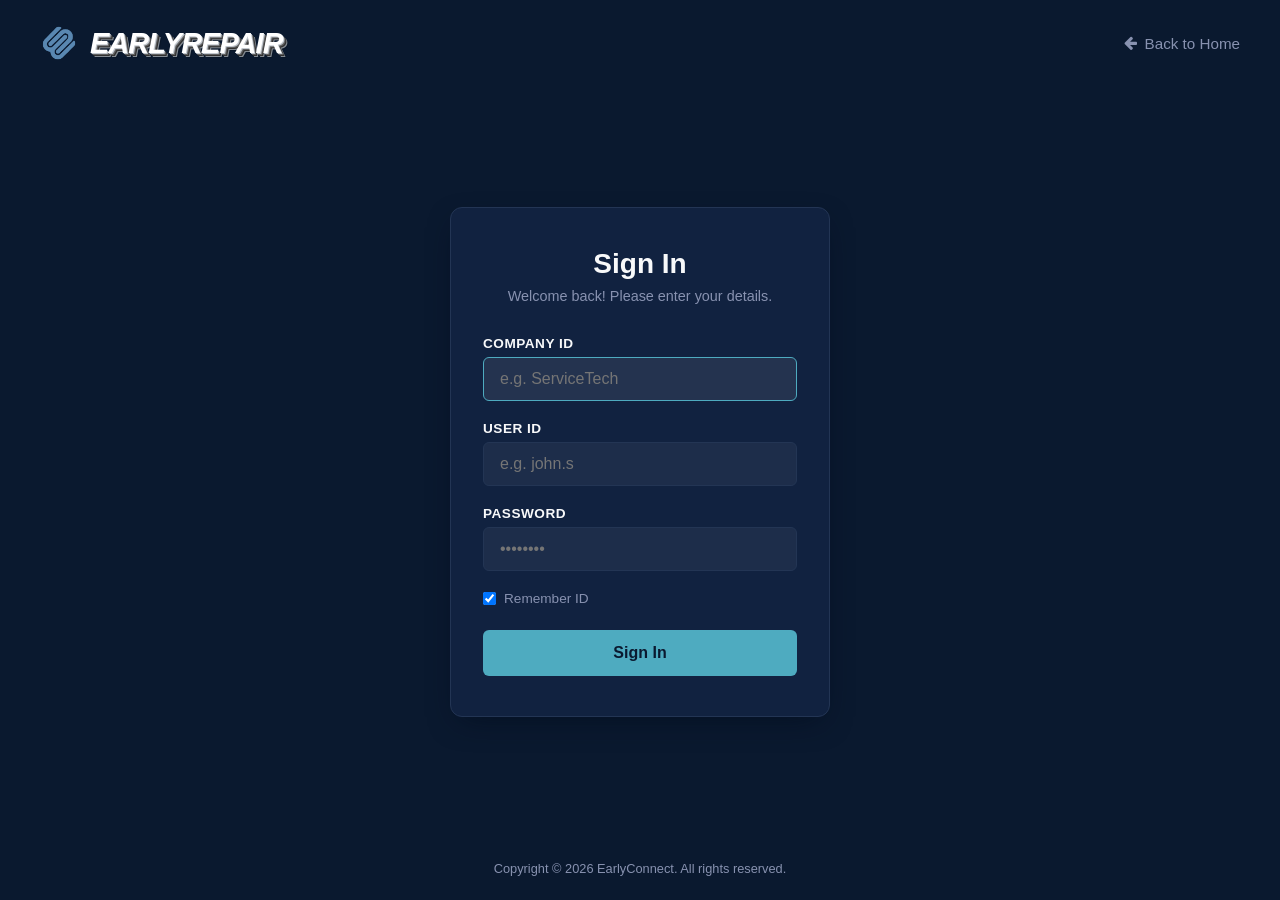
<file: login.html>
<!DOCTYPE html>
<html lang="en">
<head>
    <meta charset="UTF-8">
    <meta name="viewport" content="width=device-width, initial-scale=1.0">
    <title>Sign In - EarlyRepair</title>
    
    <!-- jQuery CDN -->
    <script src="https://code.jquery.com/jquery-3.7.1.min.js"></script>
    <link rel="stylesheet" href="https://cdnjs.cloudflare.com/ajax/libs/font-awesome/4.7.0/css/font-awesome.min.css">
    <link rel="stylesheet" href="css/erlandingstyles.css">
<style>
    :root {
        --bg-navy: #0A192F;
        --card-navy: #112240;
        --teal-accent: #4eabc0;
        --teal-hover: #3d8a9c;
        --cream-white: #f8f9fa;
        --text-muted: #8892b0;
        --input-border: #233554;
        --error-red: #ff6b6b;
        --success-green: #2ecc71;
    }

    * {
        box-sizing: border-box;
        margin: 0;
        padding: 0;
        font-family: 'Segoe UI', -apple-system, BlinkMacSystemFont, Roboto, sans-serif;
    }

    body {
        background-color: var(--bg-navy);
        color: var(--cream-white);
        min-height: 100vh;
        display: flex;
        flex-direction: column;
        justify-content: space-between;
        align-items: center;
    }

    /* --- STRICT HEADER OVERRIDES --- */
    .login-header {
        width: 100% !important;
        padding: 24px 40px !important;
        display: flex !important;
        justify-content: space-between !important;
        align-items: center !important;
        gap: 16px !important;
    }

    .header-logo {
        display: flex !important;
        align-items: center !important;
        gap: 12px !important;
        text-decoration: none !important;
    }

    /* FORCED IMAGE RECONSTRAIN (Overrides erlandingstyles.css) */
    .login-header .header-logo img,
    .login-header img {
        height: 38px !important;
        width: auto !important;
        max-width: 38px !important;
        max-height: 38px !important;
        display: block !important;
        object-fit: contain !important;
    }

    /* 3D Typography */
    .header-logo .logo-text {
        font-weight: 750 !important;
        font-style: italic !important;
        font-size: 1.8rem !important;
        color: #ffffff !important;
        text-transform: uppercase !important;
        letter-spacing: -0.03em !important;
        line-height: 1 !important;
        white-space: nowrap !important;
        text-shadow: 
            1px 1px 0px #c1c7ce,
            2px 2px 0px #606061,
            3px 3px 0px #303030,
            4px 4px 0px #838a92,
            5px 5px 0px rgba(0, 0, 0, 0.15) !important;
    }

    .back-to-home {
        color: var(--text-muted) !important;
        text-decoration: none !important;
        font-size: 0.95rem !important;
        display: flex !important;
        align-items: center !important;
        gap: 8px !important;
        white-space: nowrap !important;
        transition: color 0.2s ease !important;
        flex-shrink: 0 !important;
    }

    .back-to-home:hover {
        color: var(--teal-accent) !important;
    }

    /* --- LOGIN CARD STYLES --- */
    .login-container {
        width: 100%;
        max-width: 420px;
        padding: 20px;
    }

    .login-card {
        background-color: var(--card-navy);
        border: 1px solid var(--input-border);
        border-radius: 12px;
        padding: 40px 32px;
        box-shadow: 0 10px 30px -10px rgba(2, 12, 27, 0.7);
    }

    .login-card h1 {
        font-size: 1.75rem;
        font-weight: 700;
        color: var(--cream-white);
        margin-bottom: 8px;
        text-align: center;
    }

    .login-card p.subtitle {
        color: var(--text-muted);
        font-size: 0.9rem;
        text-align: center;
        margin-bottom: 32px;
    }

    .form-group {
        margin-bottom: 20px;
    }

    .form-group label {
        display: block;
        font-size: 0.85rem;
        font-weight: 600;
        color: var(--cream-white);
        margin-bottom: 6px;
        text-transform: uppercase;
        letter-spacing: 0.5px;
    }

    .form-group input {
        width: 100%;
        padding: 12px 16px;
        background-color: rgba(255, 255, 255, 0.05);
        border: 1px solid var(--input-border);
        border-radius: 6px;
        color: #ffffff;
        font-size: 1rem;
        outline: none;
    }

    .form-group input:focus {
        border-color: var(--teal-accent);
        background-color: rgba(255, 255, 255, 0.08);
    }

    .form-options {
        display: flex;
        justify-content: space-between;
        align-items: center;
        margin-bottom: 24px;
        font-size: 0.85rem;
    }

    .remember-me {
        display: flex;
        align-items: center;
        gap: 8px;
        color: var(--text-muted);
        cursor: pointer;
    }

    .forgot-links a {
        color: var(--teal-accent);
        text-decoration: none;
        display: block;
        text-align: right;
        margin-bottom: 4px;
    }

    .btn-submit {
        width: 100%;
        padding: 14px;
        background-color: var(--teal-accent);
        color: #0A192F;
        font-size: 1rem;
        font-weight: 700;
        border: none;
        border-radius: 6px;
        cursor: pointer;
    }

    .btn-submit:hover {
        background-color: var(--teal-hover);
    }

    #error-toast {
        display: none;
        color: white;
        text-align: center;
        padding: 10px;
        border-radius: 6px;
        font-size: 0.85rem;
        margin-bottom: 20px;
    }

    .login-footer {
        padding: 24px;
        color: var(--text-muted);
        font-size: 0.8rem;
        text-align: center;
    }

    /* --- MOBILE RESPONSIVE OVERRIDES --- */
    @media (max-width: 600px) {
        .login-header {
            padding: 16px 16px !important;
        }

        .login-header .header-logo img,
        .login-header img {
            height: 40px !important;
            max-width: 40px !important;
            max-height: 40px !important;
        }

        .header-logo .logo-text {
            font-size: 1.55rem !important;
            text-shadow: 
                1px 1px 0px #c1c7ce,
                2px 2px 0px #606061,
                3px 3px 0px #303030 !important;
        }

        .back-to-home {
            font-size: 0.8rem !important;
        }
    }
</style>
</head>
<body>

<header class="login-header">
    <a href="index.html" class="header-logo">
        <img src="media/logo_symbol_2.png" alt="EarlyRepair Icon">
        <span class="logo-text">EARLYREPAIR</span>
    </a>
    <a href="index.html" class="back-to-home"><i class="fa fa-arrow-left"></i> Back to Home</a>
</header>

    <main class="login-container">
        <div class="login-card">
            <h1>Sign In</h1>
            <p class="subtitle">Welcome back! Please enter your details.

            </p>

            <div id="error-toast"></div>

            <form id="loginForm" autocomplete="off">
                <div class="form-group">
                    <label for="CompanyId">Company ID</label>
                    <input type="text" id="CompanyId" placeholder="e.g. ServiceTech" required>
                </div>

                <div class="form-group">
                    <label for="LoginName">User ID</label>
                    <input type="text" id="LoginName" placeholder="e.g. john.s" required>
                </div>

                <div class="form-group">
                    <label for="Passwd">Password</label>
                    <input type="password" id="Passwd" placeholder="••••••••" required>
                </div>

                <div class="form-options">
                    <label class="remember-me">
                        <input type="checkbox" id="RememberMyId" checked>
                        Remember ID
                    </label>

                </div>

                <button type="submit" class="btn-submit" id="btnSignIn">Sign In</button>
            </form>
        </div>
    </main>

    <footer class="login-footer">
        Copyright &copy; 2026 EarlyConnect. All rights reserved.
    </footer>

    <script>
        const IS_LOCAL_TESTING = false;
        const AUTH_ENDPOINT = 'https://www.earlyconnect.com/Ajax/SetLogin.ashx'; 
        const SUCCESS_REDIRECT_URL = 'https://www.earlyconnect.com/Main/Default.aspx';

        $(document).ready(function () {
            $('#CompanyId').focus();

            $('#loginForm').on('submit', function (e) {
                e.preventDefault();
                executeLogin();
            });
        });

        function executeLogin() {
            let companyId = $('#CompanyId').val().trim();
            let loginName = $('#LoginName').val().trim();
            let password = $('#Passwd').val();

            if (!companyId || !loginName || !password) {
                showToast("Please fill in all required fields.", "error");
                return;
            }

            $('#btnSignIn').text('Signing in...').prop('disabled', true);

            if (IS_LOCAL_TESTING) {
                setTimeout(function() {
                    if (companyId === "demo" && loginName === "admin" && password === "1234") {
                        showToast("Login successful! Redirecting...", "success");
                        setTimeout(() => { window.location.href = SUCCESS_REDIRECT_URL; }, 1200);
                    } else {
                        showToast("Invalid credentials. (Try Company: demo, User: admin, Pass: 1234)", "error");
                        $('#btnSignIn').text('Sign In').prop('disabled', false);
                    }
                }, 800);
                return;
            }

            $.ajax({
                type: 'POST',
                url: AUTH_ENDPOINT,
                data: {
                    CompanyId: companyId,
                    LoginName: loginName,
                    Passwd: password,
                    RememberMeYn: $('#RememberMyId').prop('checked') ? 'Y' : 'N',
                    PusherYn: 'Y',
                    BroadcastYn: 'Y',
                    BrowserType: navigator.userAgent
                },
                xhrFields: {
                    withCredentials: true
                },
                dataType: 'json',
                success: function (jsonResponse) {
                    if (jsonResponse && jsonResponse.ErrMsg) {
                        showToast(jsonResponse.ErrMsg, "error");
                        $('#btnSignIn').text('Sign In').prop('disabled', false);
                    } else {
                        showToast("Sign-in successful! Entering portal...", "success");
                        setTimeout(() => {
                            window.location.href = SUCCESS_REDIRECT_URL;
                        }, 800);
                    }
                },
                error: function (xhr, status, error) {
                    console.error("Auth Error Details:", xhr, status, error);
                    showToast("Connection failed or CORS security blocked the request.", "error");
                    $('#btnSignIn').text('Sign In').prop('disabled', false);
                }
            });
        }

        function showToast(message, type) {
            let toast = $('#error-toast');
            toast.text(message)
                 .css('background-color', type === "success" ? "var(--success-green)" : "var(--error-red)")
                 .fadeIn();

            if (type !== "success") {
                setTimeout(function() {
                    toast.fadeOut();
                }, 4000);
            }
        }
    </script>
</body>
</html>
</file>
<file: css/erlandingstyles.css>
/* ==========================================================================
   1. GLOBAL RESET & BASE STYLES
   ========================================================================== */

html, body {
  max-width: 100vw;
  overflow-x: hidden;
}

* {
  box-sizing: border-box;
}

body, button, input, select, textarea, h1, h2, h3, h4, h5, h6, a, p {
  font-family: 'Roboto', sans-serif !important;
}

html {
  box-sizing: border-box;
  overflow-x: hidden;
}

*, *:before, *:after {
  box-sizing: inherit;
}

body {
  margin: 0;
  padding: 0;
  max-width: 100%;
  background-color: #f4f9f8;
  /* CRITICAL: Allows position: sticky to work properly */
  overflow-x: visible !important;
  overflow-y: visible !important;
  position: relative;
}

.main-wrapper {
  min-height: 100vh;
  width: 100%;
}

/* ==========================================================================
   2. ANNOUNCEMENT BAR
   ========================================================================== */

.announcement-bar {
  background-color: #f4f9f8;
  color: #1d4974;
  text-align: center;
  padding: 10px 12px;
  font-size: 0.8rem;
  word-break: break-word;
  position: relative;
  z-index: 1001;
}

/* ==========================================================================
   3. STICKY NAVIGATION HEADER
   ========================================================================== */

header.floating-pill {
  position: -webkit-sticky !important;
  position: sticky !important;
  top: 0 !important;
  left: 0;
  z-index: 9999 !important;
  margin: 0 !important;
  width: 100% !important;
  max-width: 100% !important;
  height: 64px !important;
  border-radius: 0 !important;
  padding: 0 0 0 5% !important;
  display: flex !important;
  flex-direction: row !important;
  align-items: center !important;
  justify-content: space-between !important;
  box-sizing: border-box !important;
  overflow: visible !important;

  /* Frosted Glass Effect */
  background: rgba(13, 12, 63, 0.92) !important;
  backdrop-filter: blur(12px) !important;
  -webkit-backdrop-filter: blur(12px) !important;
  border: none !important;
  border-bottom: 1px solid rgba(255, 255, 255, 0.1) !important;
  box-shadow: 0 4px 12px rgba(0, 0, 0, 0.05) !important;
  transition: background-color 0.3s ease, border-color 0.3s ease, box-shadow 0.3s ease;
}

header.floating-pill:hover {
  box-shadow: 0 6px 16px rgba(0, 0, 0, 0.08) !important;
}

header.floating-pill.is-scrolled {
  background: rgba(20, 39, 102, 0.98) !important;
  border-bottom-color: rgba(13, 60, 71, 0.18) !important;
  box-shadow: 0 4px 20px rgba(0, 0, 0, 0.08) !important;
}

/* Header Brand / Logo */
header.floating-pill .header-logo {
  display: flex !important;
  align-items: center !important;
  gap: 8px !important;
  text-decoration: none !important;
}

header.floating-pill .header-logo img {
  height: 40px !important;
  width: auto !important;
  display: block !important;
  filter: brightness(1.2) !important;
}

header.floating-pill .header-logo .logo-text {
  font-weight: 900 !important;
  font-style: italic !important;
  font-size: 2.1rem !important;
  color: #ffffff !important;
  text-transform: uppercase !important;
  letter-spacing: -0.03em !important;
  line-height: 1 !important;
  text-shadow: 
    1px 1px 0px #a8abad,
    2px 2px 0px #9ea0a5,
    3px 3px 0px #838a92,
    4px 4px 0px #838a92,
    5px 5px 0px rgba(0, 0, 0, 0.15) !important;
}

/* Header Navigation Menu */
header.floating-pill ul.top-menu {
  display: flex !important;
  flex-direction: row !important;
  align-items: center !important;
  justify-content: center !important;
  margin: 0 !important;
  padding: 0 !important;
  list-style: none !important;
  gap: 24px !important;
  position: static !important;
  background: transparent !important;
  box-shadow: none !important;
  border: none !important;
}

header.floating-pill ul.top-menu li {
  display: inline-block !important;
  margin: 0 !important;
  padding: 0 !important;
  background: transparent !important;
  border: none !important;
  box-shadow: none !important;
}

header.floating-pill ul.top-menu a {
  color: #ffffff !important;
  font-size: 1.1rem !important;
  font-weight: 500 !important;
  text-decoration: none !important;
  background: transparent !important;
  border: none !important;
  padding: 8px 12px !important;
  display: inline-block !important;
  transition: color 0.2s ease !important;
}

header.floating-pill ul.top-menu a:hover {
  color: var(--primary-color, #4eabc0) !important;
}

/* Header Actions / CTAs */
header.floating-pill .header-actions {
  display: flex !important;
  align-items: center !important;
  height: 100% !important;
  gap: 16px !important;
}

header.floating-pill .header-actions a.demo-btn,
header.floating-pill .header-actions a.demo-btn:visited {
  display: inline-flex !important;
  align-items: center !important;
  justify-content: center !important;
  height: 38px !important;
  padding: 0 18px !important;
  background-color: #6b2b65 !important;
  color: #ffffff !important;
  font-weight: 700 !important;
  font-size: 0.85rem !important;
  border-radius: 6px !important;
  text-decoration: none !important;
  white-space: nowrap !important;
  line-height: 1 !important;
  transition: background-color 0.2s ease !important;
}

header.floating-pill .header-actions a.demo-btn:hover {
  background-color: #83357c !important;
  color: #ffffff !important;
  text-decoration: none !important;
}

header.floating-pill .header-actions a.login-btn-full,
header.floating-pill .header-actions a.login-btn-full:visited {
  display: flex !important;
  align-items: center !important;
  justify-content: center !important;
  height: 64px !important;
  padding: 0 28px !important;
  background-color: rgba(255, 255, 255, 0.1) !important;
  color: #ffffff !important;
  font-weight: 700 !important;
  font-size: 0.9rem !important;
  text-decoration: none !important;
  border-left: 1px solid rgba(255, 255, 255, 0.15) !important;
  white-space: nowrap !important;
  box-sizing: border-box !important;
  transition: background-color 0.2s ease !important;
}

header.floating-pill .header-actions a.login-btn-full:hover {
  background-color: rgba(255, 255, 255, 0.25) !important;
  color: #ffffff !important;
  text-decoration: none !important;
}

/* ==========================================================================
   4. HERO SECTION & SLIDER
   ========================================================================== */

.hero-title-section {
  text-align: center;
  max-width: 850px;
  margin: 0 auto;
  padding: 60px 20px 80px 20px;
  box-sizing: border-box;
}

.hero-title-section .badge-subtitle {
  background-color: #2d2955;
  color: #ebf2f3;
  font-size: 0.85rem;
  font-weight: 700;
  padding: 6px 16px;
  border-radius: 20px;
  text-transform: uppercase;
  letter-spacing: 0.8px;
  display: inline-block;
  margin-bottom: 16px;
  max-width: 100%;
}

.hero-title-section h2 {
  font-size: 3.5rem;
  color: #0d3c47;
  font-weight: 700;
  margin-bottom: 16px;
  line-height: 1.2;
  word-wrap: break-word;
}

.hero-title-section p {
  font-size: 1.5rem;
  color: #5a6a75;
  font-weight: 400;
  line-height: 1.5;
  margin: 0;
  word-wrap: break-word;
}

.hero-slider-wrapper {
  position: relative;
  max-width: 1200px;
  margin: 20px auto 60px auto;
  overflow: hidden;
  padding-bottom: 50px;
  touch-action: pan-y;
  background: #ffffff;
  border-radius: 20px;
  border: 1px solid rgba(13, 60, 71, 0.1);
  box-shadow: 0 10px 30px rgba(0, 0, 0, 0.04);
}

.slider-track {
  display: flex;
  transition: transform 0.6s cubic-bezier(0.25, 1, 0.5, 1);
  width: 100%;
}

.slide {
  flex: 0 0 100%;
  min-width: 100%;
  box-sizing: border-box;
  display: flex;
  align-items: center;
  justify-content: space-between;
  flex-wrap: nowrap;
  padding: 40px 70px;
  overflow: hidden;
  position: relative;
  user-select: none;
}

.slide-text-col {
  flex: 1;
  max-width: 500px;
  padding-right: 30px;
  z-index: 2;
}

.slide-text-col h1 {
  font-size: 3.2rem;
  color: #0d3c47;
  font-weight: 700;
  line-height: 1.15;
  margin-bottom: 20px;
}

.slide-text-col p {
  font-size: 1.15rem;
  color: #4a5568;
  line-height: 1.6;
  margin-bottom: 35px;
}

.slide-text-col a {
  font-weight: 700;
  border-radius: 30px;
  padding: 15px 35px;
  text-decoration: none;
  display: inline-block;
}

.slide-text-col .btn-repair { background-color: #303a93; color: #fdfefe; }
.slide-text-col .btn-tms { background-color: #126e3a; color: #ffffff; }
.slide-text-col .btn-sms { background-color: #a3332e; color: #ffffff; }

.slide-img-wrapper {
  flex: 1.2;
  display: flex;
  justify-content: flex-end;
  align-items: center;
  position: relative;
}

.slide-img-3d {
  width: 100%;
  max-width: 650px;
  border-radius: 12px;
  box-shadow: -20px 20px 40px rgba(0, 0, 0, 0.15);
  transform: perspective(1200px) rotateY(-18deg) rotateX(6deg) rotateZ(-1deg);
  transform-origin: center right;
  transition: transform 0.5s ease;
  pointer-events: none;
}

.slider-btn {
  position: absolute;
  top: 50%;
  transform: translateY(-50%);
  background: #ffffff;
  border: none;
  border-radius: 50%;
  width: 48px;
  height: 48px;
  font-size: 20px;
  color: #0d3c47;
  cursor: pointer;
  box-shadow: 0 4px 15px rgba(0,0,0,0.12);
  z-index: 10;
  display: flex;
  align-items: center;
  justify-content: center;
  transition: all 0.3s ease;
}

.slider-btn:hover {
  background: #c6e9d5;
  transform: translateY(-50%) scale(1.1);
}

.prev-btn { left: 10px; }
.next-btn { right: 10px; }

.slider-dots {
  text-align: center;
  position: absolute;
  bottom: 10px;
  width: 100%;
  display: flex;
  justify-content: center;
  gap: 10px;
  z-index: 10;
}

.dot {
  width: 10px;
  height: 10px;
  background-color: #cbd5e1;
  border-radius: 50%;
  cursor: pointer;
  transition: all 0.3s ease;
}

.dot.active {
  background-color: #0d3c47;
  width: 28px;
  border-radius: 10px;
}

/* ==========================================================================
   5. PROBLEMS WE SOLVE SECTION
   ========================================================================== */

/* Add overflow hidden to the section directly above the video */
.problems-we-solve-section, 
#problems-we-solve,
.problems-section {
  overflow: visible !important;
  position: relative;
}

/* Allow radial glow to spill past the bottom edge */
.problems-section-wrapper {
  position: relative;
  background-color: #fcfbfa;
  overflow: visible !important;
  padding-bottom: 160px; /* Expands cream background down past the gap */
  margin-bottom: -100px; /* Pulls the CTA section up into the cream background */
}

.problems-section-wrapper::before {
  content: "";
  position: absolute;
  top: 40%; /* Anchors glow around the card grid */
  left: 50%;
  transform: translate(-50%, -50%);
  width: 100%; /* Spans full screen width */
  height: 140%; /* Tall enough to fade out softly below cards */
  background: radial-gradient(
    ellipse at center,
    rgba(240, 215, 205, 0.55) 0%,
    rgba(245, 225, 215, 0.3) 45%,
    rgba(252, 251, 250, 0) 75%
  );
  filter: blur(70px);
  pointer-events: none;
  z-index: 0;
}

/* Fades the white section background smoothly into the dark CTA background */
.problems-section-wrapper::after {
  content: "";
  position: absolute;
  bottom: -60px;
  left: 0;
  width: 100%;
  height: 120px;
  background: linear-gradient(
    to bottom,
    #fcfbfa 0%,
    rgba(252, 251, 250, 0) 100%
  );
  pointer-events: none;
  z-index: 1;
}

.problems-section-wrapper .container {
  position: relative;
  z-index: 1;
  max-width: 1200px;
  margin: 0 auto;
  padding: 0 20px;
}

.problems-section {
  margin: 60px auto 0 auto;
  overflow: visible !important;
}

.problems-section .section-header {
  text-align: center;
  max-width: 700px;
  margin: 0 auto 40px auto;
}

.problems-section .section-badge {
  color: #0d3c47;
  font-weight: 700;
  text-transform: uppercase;
  letter-spacing: 1px;
  font-size: 0.85rem;
}

.problems-section h2 {
  font-size: 2.2rem;
  color: #0d3c47;
  font-weight: 700;
  margin-top: 8px;
}

.problems-grid {
  display: grid;
  grid-template-columns: repeat(auto-fit, minmax(300px, 1fr));
  gap: 24px;
  align-items: stretch; /* Prevents artificial height clipping */
}

.problem-card {
  background: #ffffff;
  border-radius: 16px;
  padding: 30px;
  border: 1px solid #e2e8f0;
  box-shadow: 0 4px 20px rgba(0,0,0,0.03);
  display: flex;
  flex-direction: column;
  justify-content: space-between;
}

.problem-card .card-tag {
  background: #e2f1ec;
  color: #0d3c47;
  font-weight: 700;
  font-size: 0.8rem;
  padding: 4px 12px;
  border-radius: 12px;
  display: inline-block;
  margin-bottom: 16px;
}

.problem-card h3 {
  font-size: 1.3rem;
  color: #0d3c47;
  font-weight: 700;
  margin-bottom: 12px;
}

.problem-card .problem-text {
  color: #e53e3e;
  font-weight: 500;
  font-size: 0.95rem;
  margin-bottom: 8px;
  display: flex;
  align-items: flex-start;
  gap: 8px;
}

.problem-card .solution-text {
  color: #4a5568;
  font-size: 0.95rem;
  line-height: 1.5;
  margin-bottom: 20px;
}

.problem-card .card-link {
  color: #0d3c47;
  font-weight: 700;
  text-decoration: none;
  font-size: 0.95rem;
}

/* ==========================================================================
   6. INTEGRATIONS & BRAND MARQUEE SECTION
   ========================================================================== */

.marquee-section {
  width: 100%;
  padding: 80px 0;
  background-color: #ffffff;
  overflow: hidden;
}

.marquee-container {
  max-width: 1600px;
  margin: 0 auto;
  padding: 0 24px;
}

.marquee-header {
  text-align: center;
  max-width: 600px;
  margin: 0 auto 40px auto;
}

.marquee-header h2 {
  font-size: 2.25rem;
  color: #0f172a;
  margin-bottom: 12px;
}

.marquee-header p {
  color: #64748b;
  font-size: 1.1rem;
}

.marquee-group {
  margin-bottom: 48px;
}

.marquee-title {
  text-align: center;
  font-size: 0.85rem;
  font-weight: 700;
  color: #94a3b8;
  text-transform: uppercase;
  letter-spacing: 1.5px;
  margin-bottom: 24px;
}

.marquee-wrapper {
  overflow: hidden;
  position: relative;
  width: 100%;
  display: flex;
  align-items: center;
  -webkit-mask-image: linear-gradient(to right, transparent, black 10%, black 90%, transparent);
  mask-image: linear-gradient(to right, transparent, black 10%, black 90%, transparent);
}

.marquee,
.marquee-track,
.logo-grid-row {
  display: flex;
  width: max-content;
  gap: 80px;
  overflow: visible !important;
  animation: scrollLeft 35s linear infinite;
}

.marquee-track.reverse {
  animation: scrollRight 35s linear infinite;
}

.marquee-track:hover {
  animation-play-state: paused;
}

/* Logo Dimensions & Containers */
.integration-logo-item,
.marquee-item,
.logo-grid-item,
.logo-container {
  width: 200px !important;
  height: 75px !important;
  display: flex !important;
  align-items: center !important;
  justify-content: center !important;
  overflow: visible !important;
  padding: 0 10px !important;
  flex-shrink: 0 !important;
}

.integration-logo-item img,
.marquee-item img,
.logo-grid img,
.logo-container img {
  max-width: 100% !important;
  max-height: 100% !important;
  width: auto !important;
  height: auto !important;
  object-fit: contain !important;
  object-position: center !important;
  overflow: visible !important;
  transition: transform 0.3s ease;
}

.marquee-item img:hover {
  transform: scale(1.05);
}

/* Individual Brand Logo Scale Multipliers */
img[src*="encompass"], img[alt*="Encompass"] { transform: scale(1.25) !important; }
img[src*="lg"], img[src*="gsfs"], img[alt*="LG"] { transform: scale(1.15) !important; }
img[src*="ringcentral"], img[alt*="RingCentral"] { transform: scale(1.25) !important; }
img[src*="converge"], img[alt*="Converge"] { transform: scale(1.2) !important; }

/* Gives white/light logos like iWallet visible contrast on white backgrounds */
img[src*="iwallet"], img[alt*="iWallet"], img[src*="wallet"] {
  filter: drop-shadow(0px 3px 6px rgba(15, 23, 42, 0.65)) !important;
}

@keyframes scrollLeft {
  0% { transform: translateX(0); }
  100% { transform: translateX(calc(-50% - 40px)); }
}

@keyframes scrollRight {
  0% { transform: translateX(calc(-50% - 40px)); }
  100% { transform: translateX(0); }
}

/* ==========================================================================
   7. STACKED FEATURES CARDS SECTION
   ========================================================================== */

.features-section {
  position: relative;
  width: 100%;
  background-color: #18145e;
  overflow: clip;
  padding: 4rem 0;
}

.features-container {
  max-width: 1050px;
  margin: 0 auto;
}

.card-stack-wrapper {
  position: relative;
  z-index: 10;
}

.features-stack {
  position: relative;
  display: flex;
  flex-direction: column;
  gap: 2vh;
  padding-bottom: 20vh;
}

.feature-card {
  position: sticky;
  display: flex;
  flex-direction: row;
  align-items: stretch;
  background: rgba(255, 255, 255, 0.85);
  backdrop-filter: blur(10px);
  -webkit-backdrop-filter: blur(10px);
  padding: 32px;
  border-radius: 24px;
  box-shadow: 0 20px 50px -10px rgba(0, 0, 0, 0.1);
  border: 1px solid #e2e8f0;
  box-sizing: border-box;
  width: calc(100% - 100px);
  will-change: transform, filter, opacity;
  transition: opacity 0.3s ease-out;
}

/* Staircase Offsets for Desktop */
.feature-card:nth-child(1) { top: 100px; z-index: 1; margin-left: -140px; }
.feature-card:nth-child(2) { top: 140px; z-index: 2; margin-left: -70px; }
.feature-card:nth-child(3) { top: 180px; z-index: 3; margin-left: 0px; }
.feature-card:nth-child(4) { top: 220px; z-index: 4; margin-left: 70px; }
.feature-card:nth-child(5) { top: 260px; z-index: 5; margin-left: 140px; }

.card-image {
  width: 45%;
  flex-shrink: 0;
  border-radius: 12px;
  overflow: hidden;
  background-color: #f1f5f9;
  display: flex;
  align-items: center;
  justify-content: center;
}

.card-image img {
  width: 100%;
  height: 100%;
  object-fit: cover;
  display: block;
}

.card-content {
  width: 55%;
  padding-left: 40px;
  display: flex;
  flex-direction: column;
  justify-content: center;
  gap: 20px;
  box-sizing: border-box;
}

.card-content h3 {
  font-size: 1.75rem;
  color: #0f172a;
  margin: 0;
  line-height: 1.2;
}

.card-content ul {
  list-style: none;
  padding: 0;
  margin: 0;
  display: flex;
  flex-direction: column;
  gap: 12px;
}

.card-content li {
  color: #475569;
  font-size: 0.95rem;
  line-height: 1.4;
  padding-left: 24px;
  position: relative;
}

.card-content li::before {
  content: "✓";
  color: #3b82f6;
  position: absolute;
  left: 0;
  top: 0;
  font-weight: bold;
}

.premium-footer {
  width: 100%;
  text-align: center;
  align-self: center;
  margin-top: -15vh;
  margin-bottom: 5vh;
  color: #64748b;
  font-size: 0.9rem;
}

/* ==========================================================================
   8. CALL TO ACTION BANNER & PATH ANIMATION
   ========================================================================== */

/* Section 8: CTA Section */
.cta-banner-wrapper {
  max-width: 1200px;
  margin: 0 auto;
  padding: 0 20px;
  position: relative;
  z-index: 2; /* Ensures CTA card sits cleanly ON TOP of the cream glow */
}

.cta-banner {
  background: linear-gradient(135deg, #0d3c47 0%, #082931 100%);
  border-radius: 24px;
  padding: 60px 50px;
  position: relative;
  overflow: hidden;
  box-shadow: 0 20px 40px rgba(13, 60, 71, 0.15);
  display: flex;
  align-items: center;
  justify-content: space-between;
  flex-wrap: wrap;
  gap: 30px;
}

.cta-banner-bg-svg {
  position: absolute;
  right: 0;
  top: 0;
  height: 100%;
  width: 50%;
  opacity: 0.2;
  pointer-events: none;
}

#animatedDottedPath {
  stroke-dasharray: 8 8;
  stroke-dashoffset: 1200;
  transition: stroke-dashoffset 2.4s cubic-bezier(0.25, 1, 0.5, 1);
}

.path-node {
  opacity: 0;
  transform: scale(0);
  transform-origin: center;
  transition: opacity 0.35s ease, transform 0.35s cubic-bezier(0.175, 0.885, 0.32, 1.275);
}

.reveal-on-scroll.is-visible #animatedDottedPath { stroke-dashoffset: 0; }
.reveal-on-scroll.is-visible .node-1 { opacity: 1; transform: scale(1); transition-delay: 0.6s; }
.reveal-on-scroll.is-visible .node-2 { opacity: 1; transform: scale(1); transition-delay: 1.2s; }
.reveal-on-scroll.is-visible .node-3 { opacity: 1; transform: scale(1); transition-delay: 1.8s; }
.reveal-on-scroll.is-visible .node-4 { opacity: 1; transform: scale(1); transition-delay: 2.2s; }

.cta-content {
  max-width: 580px;
  position: relative;
  z-index: 2;
}

.cta-content h2 {
  font-size: 2.8rem;
  color: #ffffff;
  font-weight: 700;
  margin: 0 0 16px 0;
  line-height: 1.15;
}

.cta-content p {
  font-size: 1.15rem;
  color: #c0d8de;
  font-weight: 400;
  line-height: 1.6;
  margin: 0 0 32px 0;
}

.cta-btn-pill {
  display: inline-flex;
  align-items: center;
  background-color: #ffffff;
  color: #0d3c47;
  font-weight: 700;
  font-size: 1rem;
  border-radius: 40px;
  padding: 6px 6px 6px 24px;
  text-decoration: none;
  transition: transform 0.2s ease, box-shadow 0.2s ease;
  box-shadow: 0 4px 15px rgba(0,0,0,0.1);
}

.cta-btn-pill .arrow-icon {
  background-color: #0d3c47;
  color: #ffffff;
  width: 36px;
  height: 36px;
  border-radius: 50%;
  display: flex;
  align-items: center;
  justify-content: center;
  margin-left: 16px;
  font-size: 1.1rem;
}

.cta-banner-icons {
  position: relative;
  z-index: 2;
  display: grid;
  grid-template-columns: repeat(2, 1fr);
  gap: 20px;
  width: 100%;
  max-width: 250px;
}

.cta-icon-box {
  background: rgba(255, 255, 255, 0.08);
  backdrop-filter: blur(10px);
  border: 1px solid rgba(255, 255, 255, 0.12);
  border-radius: 14px;
  padding: 12px 10px;
  text-align: center;
  color: #ffffff;
}

.cta-icon-box .icon { font-size: 1.3rem; margin-bottom: 4px; }
.cta-icon-box .label { font-size: 0.75rem; font-weight: 500; color: #e2f1ec; }

/* ==========================================================================
   9. CONTACT SECTION
   ========================================================================== */

.contact-section {
  max-width: 900px;
  margin: 60px auto -140px auto;
  padding: 0 20px;
  position: relative;
  z-index: 10;
}

.contact-simple-card {
  background: #ffffff;
  border-radius: 24px;
  padding: 60px 40px;
  text-align: center;
  border: 1px solid rgba(13, 60, 71, 0.12);
  box-shadow: 0 25px 50px -12px rgba(0, 0, 0, 0.25);
}

.contact-simple-card h2 {
  font-size: 2.8rem;
  color: #0d3c47;
  font-weight: 700;
  margin: 12px 0 16px 0;
  line-height: 1.2;
}

.contact-simple-card > p {
  font-size: 1.15rem;
  color: #5a6a75;
  margin: 0 auto 50px auto;
  max-width: 550px;
}

.contact-details-grid {
  display: grid;
  grid-template-columns: repeat(auto-fit, minmax(280px, 1fr));
  gap: 30px;
  text-align: center;
}

.contact-detail-box {
  background: #fcfbfa;
  border-radius: 16px;
  padding: 32px 24px;
  border: 1px solid #e2e8f0;
  transition: transform 0.2s ease, box-shadow 0.2s ease;
}

.contact-detail-box:hover {
  transform: translateY(-4px);
  box-shadow: 0 10px 25px rgba(13, 60, 71, 0.08);
}

.detail-icon {
  background: #e2f1ec;
  width: 56px;
  height: 56px;
  border-radius: 50%;
  display: flex;
  align-items: center;
  justify-content: center;
  font-size: 1.5rem;
  margin: 0 auto 16px auto;
}

.contact-detail-box h3 {
  font-size: 1.25rem;
  color: #0d3c47;
  font-weight: 700;
  margin: 0 0 8px 0;
}

.contact-detail-box p {
  font-size: 0.95rem;
  color: #5a6a75;
  margin: 0 0 16px 0;
}

.contact-link {
  display: inline-block;
  font-size: 1.05rem;
  font-weight: 700;
  color: #0d3c47;
  text-decoration: none;
  border-bottom: 2px solid #0d3c47;
  padding-bottom: 2px;
  transition: color 0.2s ease, border-color 0.2s ease;
}

.contact-link:hover {
  color: #6b2b65;
  border-color: #6b2b65;
}

.contact-address {
  font-style: normal;
  font-size: 1.05rem;
  font-weight: 700;
  color: #0d3c47;
}

/* ==========================================================================
   10. SCROLL REVEAL SYSTEM
   ========================================================================== */

.reveal-on-scroll {
  opacity: 0;
  transform: translateY(30px);
  transition: opacity 0.8s cubic-bezier(0.16, 1, 0.3, 1),
              transform 0.8s cubic-bezier(0.16, 1, 0.3, 1);
  will-change: opacity, transform;
}

.reveal-on-scroll.is-visible {
  opacity: 1;
  transform: translateY(0);
}

.delay-1 { transition-delay: 0.15s; }
.delay-2 { transition-delay: 0.30s; }
.delay-3 { transition-delay: 0.45s; }

/* ==========================================================================
   11. VIDEO SHOWCASE & OVERLAY INTERACTION FIXES
   ========================================================================== */

/* Disable touch hijacking on background/glow elements */
.why-choose-section::after,
.problems-we-solve-section::before,
.glow-wrapper::before,
.glow-effect {
  pointer-events: none !important;
  touch-action: none !important;
  -webkit-user-select: none;
  user-select: none;
  z-index: 0;
}

/* Base Video Section */
.video-showcase-section {
  width: 100%;
  padding: 60px 24px 20px 24px;
  display: flex;
  justify-content: center;
  align-items: center;
  background: transparent !important;
  position: relative;
  z-index: 10 !important;
  pointer-events: auto !important;
}

/* Outer Card Container */
.video-container-wrapper {
  position: relative;
  width: 100%;
  max-width: 1000px;
  margin: 0 auto;
  border-radius: 20px;
  overflow: hidden;
  box-shadow: 0 20px 40px -15px rgba(15, 23, 42, 0.12);
  border: 1px solid rgba(226, 232, 240, 0.8);
  background: #ffffff;
  z-index: 15 !important;
  pointer-events: auto !important;
}

/* Responsive 16:9 Aspect Ratio Box */
.tella-responsive-embed {
  position: relative;
  width: 100%;
  height: 0;
  padding-bottom: 56.25%; /* Guarantees explicit height */
  overflow: hidden;
  z-index: 15 !important;
  pointer-events: auto !important;
}

/* Direct Target on Tella Iframe */
.video-showcase-section iframe,
.tella-responsive-embed iframe,
.tella-iframe {
  position: absolute !important;
  top: 0 !important;
  left: 0 !important;
  width: 100% !important;
  height: 100% !important;
  border: 0 !important;
  pointer-events: auto !important;
  touch-action: auto !important;
  -webkit-overflow-scrolling: touch;
  z-index: 20 !important;
}

/* Mobile Adjustments for Video Section */
@media (max-width: 768px) {
  .video-showcase-section {
    padding: 36px 16px;
  }
  
  .video-container-wrapper {
    border-radius: 14px;
  }

  .tella-responsive-embed iframe {
    -webkit-overflow-scrolling: touch !important;
    overflow: auto !important;
  }
}

/* ==========================================================================
   12. FOOTER SECTION
   ========================================================================== */

.main-footer {
  background-color: #031419;
  margin-top: -120px;
  padding: 180px 20px 40px 20px;
  color: #a0aec0;
  position: relative;
  z-index: 1;
}

body:has(.contact-section) .main-footer {
  padding-top: 220px;
}

.footer-container {
  max-width: 1200px;
  margin: 0 auto;
}

.footer-top {
  display: flex;
  justify-content: space-between;
  align-items: flex-start;
  flex-wrap: wrap;
  gap: 40px;
  padding-bottom: 40px;
  border-bottom: 1px solid rgba(255, 255, 255, 0.08);
}

.footer-brand { max-width: 350px; }

.footer-logo {
  height: 36px;
  width: auto;
  filter: brightness(0) invert(1);
  margin-bottom: 16px;
}

.footer-brand p {
  font-size: 0.95rem;
  line-height: 1.6;
  color: #8197a4;
  margin: 0;
}

.footer-links-group {
  display: flex;
  gap: 60px;
  flex-wrap: wrap;
}

.footer-col h4 {
  color: #ffffff;
  font-size: 0.9rem;
  font-weight: 700;
  text-transform: uppercase;
  letter-spacing: 0.8px;
  margin: 0 0 16px 0;
}

.footer-col ul {
  list-style: none;
  padding: 0;
  margin: 0;
  display: flex;
  flex-direction: column;
  gap: 10px;
  font-size: 0.9rem;
}

.footer-col a {
  color: #8197a4;
  text-decoration: none;
  transition: color 0.2s ease;
}

.footer-col a:hover { color: #ffffff; }

.footer-bottom {
  display: flex;
  justify-content: space-between;
  align-items: center;
  flex-wrap: wrap;
  gap: 20px;
  padding-top: 30px;
  font-size: 0.85rem;
  color: #607582;
}

.footer-legal {
  display: flex;
  gap: 24px;
}

.footer-legal a {
  color: #607582;
  text-decoration: none;
  transition: color 0.2s ease;
}

.footer-legal a:hover { color: #ffffff; }


.cta-pricing-tags {
    display: flex;
    flex-wrap: wrap;
    gap: 16px;
    margin-top: 24px;
    font-size: 0.95rem;
    color: #e2f1ec;
    font-weight: 500;
}

@media (max-width: 768px) {
    .cta-pricing-tags {
        flex-direction: column;
        gap: 8px;
    }
}

/* ==========================================================================
   13. RESPONSIVE MEDIA QUERIES
   ========================================================================== */

/* Tablet & Intermediate Screens (769px - 1024px) */
@media (min-width: 769px) and (max-width: 1024px) {
  .features-container {
    width: 100% !important;
    max-width: 100% !important;
    padding: 0 24px !important;
    box-sizing: border-box !important;
    overflow: hidden !important;
  }

  .feature-card {
    display: flex !important;
    align-items: center !important;
    justify-content: space-between !important;
    gap: 20px !important;
    padding: 28px 24px !important;
    width: calc(100% - 32px) !important;
    box-sizing: border-box !important;
    transition: transform 0.3s ease !important;
  }

  .feature-card:nth-child(odd) {
    flex-direction: row !important;
    margin-right: auto !important;
    margin-left: 0 !important;
  }

  .feature-card:nth-child(even) {
    flex-direction: row-reverse !important;
    margin-left: auto !important;
    margin-right: 0 !important;
  }

  .feature-card .card-graphic,
  .feature-card .card-visual,
  .feature-card > div:first-child,
  .feature-card > div:last-child,
  .feature-card .card-content {
    flex: 0 0 47% !important;
    max-width: 47% !important;
  }

  .feature-card svg,
  .feature-card img {
    width: 100% !important;
    height: auto !important;
  }
}

/* Medium Screens (< 900px) */
@media (max-width: 900px) {
  .slide {
    flex-direction: column;
    align-items: flex-start;
    padding: 30px 20px;
  }
  
  .slide-text-col {
    padding-right: 0;
    margin-bottom: 30px;
    max-width: 100%;
    width: 100%;
  }

  .slide-img-wrapper {
    width: 100%;
    justify-content: center;
  }

  .slide-img-3d {
    max-width: 100%;
    transform: perspective(1000px) rotateY(-10deg) rotateX(4deg); 
  }
}

/* Mobile Screens (< 768px) */
@media (max-width: 768px) {
  /* Header adjustments */
  header.floating-pill {
    width: calc(100% - 24px) !important;
    margin: 10px auto !important;
    padding: 8px 10px !important;
    top: 10px !important;
    border-radius: 5px !important;
  }

  header.floating-pill ul.top-menu {
    display: none !important;
  }

  header.floating-pill .header-logo .logo-text {
    font-size: 1.4rem !important;
    text-shadow: 
      1px 1px 0px #c1c7ce,
      2px 2px 0px #b1aeae,
      3px 3px 0px #636669,
      4px 4px 0px #292b2c,
      5px 5px 0px rgba(0, 0, 0, 0.15) !important;
  }
  
  header.floating-pill .header-logo img {
    height: 26px !important;
  }
  
  header.floating-pill .header-actions {
    gap: 8px !important;
  }
  
  header.floating-pill .header-actions a.demo-btn {
    padding: 0 12px !important;
    font-size: 0.75rem !important;
    height: 32px !important;
  }

  header.floating-pill .header-actions a.login-btn-full {
    height: auto !important; 
    padding: 6px 8px !important;
    border-left: none !important;
    font-size: 0.8rem !important;
    border-radius: 6px !important;
    background-color: transparent !important;
  }

  /* Typography adjustments */
  h1, .slide h1 {
    font-size: 1.8rem !important;
    line-height: 1.2 !important;
  }

  h2 {
    font-size: 1.6rem !important;
    line-height: 1.25 !important;
  }

  .hero-title-section h2 {
    font-size: 1.65rem !important;
    line-height: 1.25 !important;
    margin-bottom: 16px !important;
  }

  .hero-title-section p {
    font-size: 0.95rem !important;
    line-height: 1.5 !important;
    color: #828488 !important;
    max-width: 90% !important;
    margin: 0 auto !important;
  }

  .features-section .hero-title-section h2 {
    font-size: 2.1rem !important;
    line-height: 1.25 !important;
    margin-bottom: 12px !important;
  }

  .features-section .hero-title-section p {
    font-size: 1.05rem !important;
    line-height: 1.5 !important;
  }

  /* Features Cards Mobile Layout */
  .features-container {
    padding: 0 20px !important;
    box-sizing: border-box !important;
  }

  .feature-card,
  .feature-card:nth-child(1),
  .feature-card:nth-child(2),
  .feature-card:nth-child(3),
  .feature-card:nth-child(4),
  .feature-card:nth-child(5) { 
    flex-direction: column; 
    padding: 24px; 
    margin-left: 0; 
    width: 100%; 
  }

  .card-image {
    width: 100%;
    height: 200px;
    margin-bottom: 24px;
  }

  .card-content {
    width: 100%;
    padding-left: 0;
  }

  /* Marquee Mobile Behavior */
  .marquee-track,
  .logo-marquee,
  .marquee-content {
    animation-duration: 12s !important;
    will-change: transform;
    transform: translateZ(0);
  }

  .cta-banner-bg-svg { display: none !important; }
  .cta-banner-icons {
    max-width: 100% !important;
    justify-content: center !important;
  }
  .marquee-section {
    padding: 50px 0;
  }

  .marquee,
  .marquee-track,
  .logo-grid-row {
    gap: 24px !important;
  }

  .integration-logo-item,
  .marquee-item,
  .logo-grid-item,
  .logo-container {
    width: 120px !important;
    height: 50px !important;
    padding: 0 4px !important;
  }
}

/* Small Mobile Screens (< 600px) */
@media (max-width: 600px) {
  .contact-section {
    margin-bottom: -180px;
  }
  
  .contact-simple-card {
    padding: 40px 20px;
  }
  
  .contact-simple-card h2 {
    font-size: 2rem;
  }
}


/* ==========================================================================
   CUSTOMER RETENTION & PIE CHART SECTION
   ========================================================================== */

/* 1. Force the retention section to sit cleanly below the video showcase */
.retention-section {
  display: block !important;
  clear: both !important;
  width: 100% !important;
  max-width: 1200px;
  margin: 60px auto 0 auto !important;
  padding: 0 20px;
  position: relative;
  z-index: 10;
}

/* 2. Grid layout for chart and cards on desktop */
.retention-container {
  display: grid !important;
  grid-template-columns: 320px 1fr !important; /* Fixed width chart, flexible cards */
  gap: 24px !important;
  align-items: stretch;
}

/* 3. Stat Card Styling (Off-White Theme & Dark Text) */
.retention-stat-card {
  background: #f8fafc !important; /* Off-white */
  border: 1px solid #e2e8f0 !important;
  border-radius: 20px;
  padding: 32px 24px;
  box-shadow: 0 10px 30px rgba(0, 0, 0, 0.05) !important;
  display: flex;
  flex-direction: column;
  align-items: center;
  text-align: center;
}

/* Pure CSS Conic-Gradient Pie Chart */
.pie-chart-wrapper {
  margin-bottom: 24px;
}

.pie-chart {
  width: 180px;
  height: 180px;
  border-radius: 50%;
  background: conic-gradient(
    #0099ff 0% var(--percentage, 97%),
    #cbd5e1 var(--percentage, 97%) 100%
  );
  display: flex;
  align-items: center;
  justify-content: center;
  position: relative;
  box-shadow: 0 0 20px rgba(0, 153, 255, 0.2);
}

.pie-center {
  width: 140px;
  height: 140px;
  border-radius: 50%;
  background-color: #0f172a; /* Dark navy center to make 97% pop */
  display: flex;
  flex-direction: column;
  align-items: center;
  justify-content: center;
}

.stat-number {
  font-size: 2.25rem;
  font-weight: 800;
  color: #ffffff;
  line-height: 1;
}

.stat-label {
  font-size: 0.85rem;
  text-transform: uppercase;
  letter-spacing: 1px;
  color: #94a3b8;
  margin-top: 4px;
}

.retention-title {
  font-size: 1.5rem;
  font-weight: 700;
  color: #0f172a !important; /* Dark bold header */
  margin-bottom: 8px;
}

.retention-subtitle {
  font-size: 0.95rem;
  color: #475569 !important; /* Dark slate subtitle */
  line-height: 1.5;
}

/* Reason Cards Grid */
.reasons-grid {
  display: grid;
  grid-template-columns: repeat(3, 1fr);
  gap: 20px;
}

.reason-card {
  background: #f8fafc !important; /* Off-white */
  border: 1px solid #e2e8f0 !important;
  border-radius: 16px;
  padding: 28px 20px;
  display: flex;
  flex-direction: column;
  justify-content: space-between;
  box-shadow: 0 4px 15px rgba(0, 0, 0, 0.03);
  transition: transform 0.25s ease, border-color 0.25s ease;
}

.reason-card:hover {
  transform: translateY(-4px);
  border-color: #0099ff;
}

.reason-badge {
  font-size: 0.8rem;
  font-weight: 700;
  color: #0284c7 !important;
  background: rgba(2, 132, 199, 0.1) !important;
  width: fit-content;
  padding: 4px 10px;
  border-radius: 12px;
  margin-bottom: 16px;
}

.reason-title {
  font-size: 1.15rem;
  font-weight: 700;
  color: #0f172a !important; /* Dark bold header */
  margin-bottom: 12px;
}

.reason-quote {
  font-size: 0.9rem;
  color: #334155 !important; /* Dark readable quote text */
  line-height: 1.5;
  font-style: italic;
  margin-bottom: 16px;
  flex-grow: 1;
}

.quote-author {
  font-size: 0.8rem;
  font-weight: 600;
  color: #64748b !important; /* Muted slate caption */
}

/* Responsive Overrides */
@media (max-width: 992px) {
  .retention-container {
    grid-template-columns: 1fr !important;
  }
  
  .reasons-grid {
    grid-template-columns: 1fr !important;
  }
}

/* ==========================================================================
   CONVENTIONS VENDOR SECTION
   ========================================================================== */

.conventions-section {
  width: 100%;
  max-width: 1200px;
  margin: 40px auto 60px auto;
  padding: 0 20px;
  box-sizing: border-box;
}

.conventions-container {
  display: flex;
  flex-direction: column;
  align-items: center;
  text-align: center;
}

.conventions-label {
  font-size: 0.85rem;
  font-weight: 700;
  text-transform: uppercase;
  letter-spacing: 1.5px;
  color: #64748b;
  margin-bottom: 20px;
}

.conventions-grid {
  display: grid;
  grid-template-columns: repeat(2, minmax(280px, 1fr));
  gap: 24px;
  width: 100%;
  max-width: 700px;
}

.convention-card {
  background: #f8fafc;
  border: 1px solid #e2e8f0;
  border-radius: 16px;
  padding: 20px 24px;
  display: flex;
  align-items: center;
  gap: 16px;
  box-shadow: 0 4px 15px rgba(0, 0, 0, 0.03);
  transition: transform 0.25s ease, border-color 0.25s ease;
}

.convention-card:hover {
  transform: translateY(-3px);
  border-color: #0099ff;
}

/* Fixed dimensions for the logo wrapper */
.convention-badge {
  width: 70px;
  height: 70px;
  min-width: 70px; /* Prevents flex collapse */
  flex-shrink: 0;  /* Keeps the badge square */
  background: rgba(2, 132, 199, 0.08);
  border-radius: 12px;
  padding: 8px;    /* Gives the logo inner breathing room */
  display: flex;
  align-items: center;
  justify-content: center;
  overflow: hidden;
}

/* Image scaling constraint */
.convention-badge img {
  width: 100%;
  height: 100%;
  max-width: 100%;
  max-height: 100%;
  object-fit: contain; /* Preserves aspect ratio without stretching */
  display: block;
}

.convention-info {
  text-align: left;
}

.convention-name {
  font-size: 1.1rem;
  font-weight: 700;
  color: #0f172a;
  margin: 0 0 4px 0;
}

.convention-desc {
  font-size: 0.85rem;
  color: #475569;
  margin: 0;
}

/* Mobile responsive fallback */
@media (max-width: 640px) {
  .conventions-grid {
    grid-template-columns: 1fr;
  }
}

/* ==========================================================================
   MOBILE VIDEO BUTTON & DESKTOP TOGGLE
   ========================================================================== */

/* Hide mobile button by default on Desktop/Tablet */
.mobile-video-cta-wrapper {
  display: none;
}

/* Mobile Styling (< 1024px) */
@media (max-width: 1024px) {
  /* Hide heavy iframe container on mobile */
  .desktop-video-only {
    display: none !important;
  }

  /* Display mobile button wrapper */
  .mobile-video-cta-wrapper {
    display: flex !important;
    justify-content: center;
    align-items: center;
    width: 100%;
    padding: 10px 20px;
    position: relative;
    z-index: 100;
  }

  /* Pill CTA button styled to match brand aesthetics */
  .mobile-video-btn {
    display: inline-flex;
    align-items: center;
    justify-content: center;
    gap: 12px;
    width: 100%;
    max-width: 320px;
    padding: 16px 24px;
    background-color: #0d3c47;
    color: #ffffff !important;
    font-size: 1rem;
    font-weight: 700;
    text-decoration: none;
    border-radius: 50px;
    box-shadow: 0 10px 25px -5px rgba(13, 60, 71, 0.3);
    transition: transform 0.2s ease, background-color 0.2s ease;
  }

  .mobile-video-btn:active {
    transform: scale(0.97);
    background-color: #082931;
  }

  .mobile-video-btn .play-icon {
    display: flex;
    align-items: center;
    justify-content: center;
    width: 28px;
    height: 28px;
    background-color: #ffffff;
    color: #0d3c47;
    border-radius: 50%;
    font-size: 0.75rem;
    padding-left: 2px; /* Centers triangle */
  }
}

/* Mobile Overrides for Partner / Integrations Logos */
@media (max-width: 600px) {
  
  /* Section containers */
  .parts-distributors,
  .communications-billing,
  .logo-section-container {
    width: 100% !important;
    padding: 20px 16px !important;
  }

  /* Force logo containers to flex-wrap and center */
  .logo-grid,
  .partner-logos,
  .brand-logos-wrapper {
    display: flex !important;
    flex-wrap: wrap !important;
    justify-content: center !important;
    align-items: center !important;
    gap: 16px 24px !important; /* Row and column gaps */
    width: 100% !important;
  }

  /* Constrain each logo image size */
  .logo-grid img,
  .partner-logos img,
  .brand-logos-wrapper img {
    max-width: 120px !important;
    max-height: 40px !important;
    height: auto !important;
    object-fit: contain !important;
  }
}
@media (max-width: 600px) {
  
  /* Header Container */
  .navbar,
  header {
    padding: 12px 16px !important;
    display: flex !important;
    justify-content: space-between !important;
    align-items: center !important;
    width: 100% !important;
  }

  /* Logo resizing */
  .navbar .logo,
  header img {
    max-width: 140px !important;
    height: auto !important;
  }

  /* CTA Buttons sizing & spacing */
  .navbar-actions,
  .header-buttons {
    display: flex !important;
    align-items: center !important;
    gap: 8px !important;
  }

  .btn-book-demo,
  .btn-login {
    padding: 8px 12px !important;
    font-size: 0.8rem !important;
    white-space: nowrap !important;
  }
  
  /* Hide non-essential top bar text if present */
  .top-banner,
  .header-subtitle {
    display: none !important;
  }
}

/* ==========================================================================
   430px MOBILE OVERFLOW FIXES
   ========================================================================== */

@media (max-width: 768px) {
  
  /* 1. Neutralize root overflow */
  html, body {
    width: 100% !important;
    max-width: 100% !important;
    overflow-x: hidden !important;
  }

  .main-wrapper {
    width: 100% !important;
    max-width: 100% !important;
    overflow-x: hidden !important;
  }

  /* 2. Reset Feature Cards staircase offsets and hardcoded width math */
  .features-stack {
    padding-bottom: 50px !important;
  }

  .feature-card,
  .feature-card:nth-child(1),
  .feature-card:nth-child(2),
  .feature-card:nth-child(3),
  .feature-card:nth-child(4),
  .feature-card:nth-child(5) {
    width: 100% !important;
    max-width: 100% !important;
    margin-left: 0 !important;
    margin-right: 0 !important;
    left: 0 !important;
    position: relative !important;
    top: 0 !important;
    box-sizing: border-box !important;
  }

  /* 3. Contain Marquee Track within viewport */
  .marquee-section,
  .marquee-container,
  .marquee-wrapper {
    width: 100% !important;
    max-width: 100% !important;
    overflow: hidden !important;
  }

  /* 4. Fix Call To Action path graphics and card boundaries */
  .cta-banner-wrapper {
    width: 100% !important;
    padding: 0 16px !important;
    box-sizing: border-box !important;
  }

  .cta-banner {
    padding: 32px 20px !important;
    width: 100% !important;
    box-sizing: border-box !important;
  }
}
</file>
